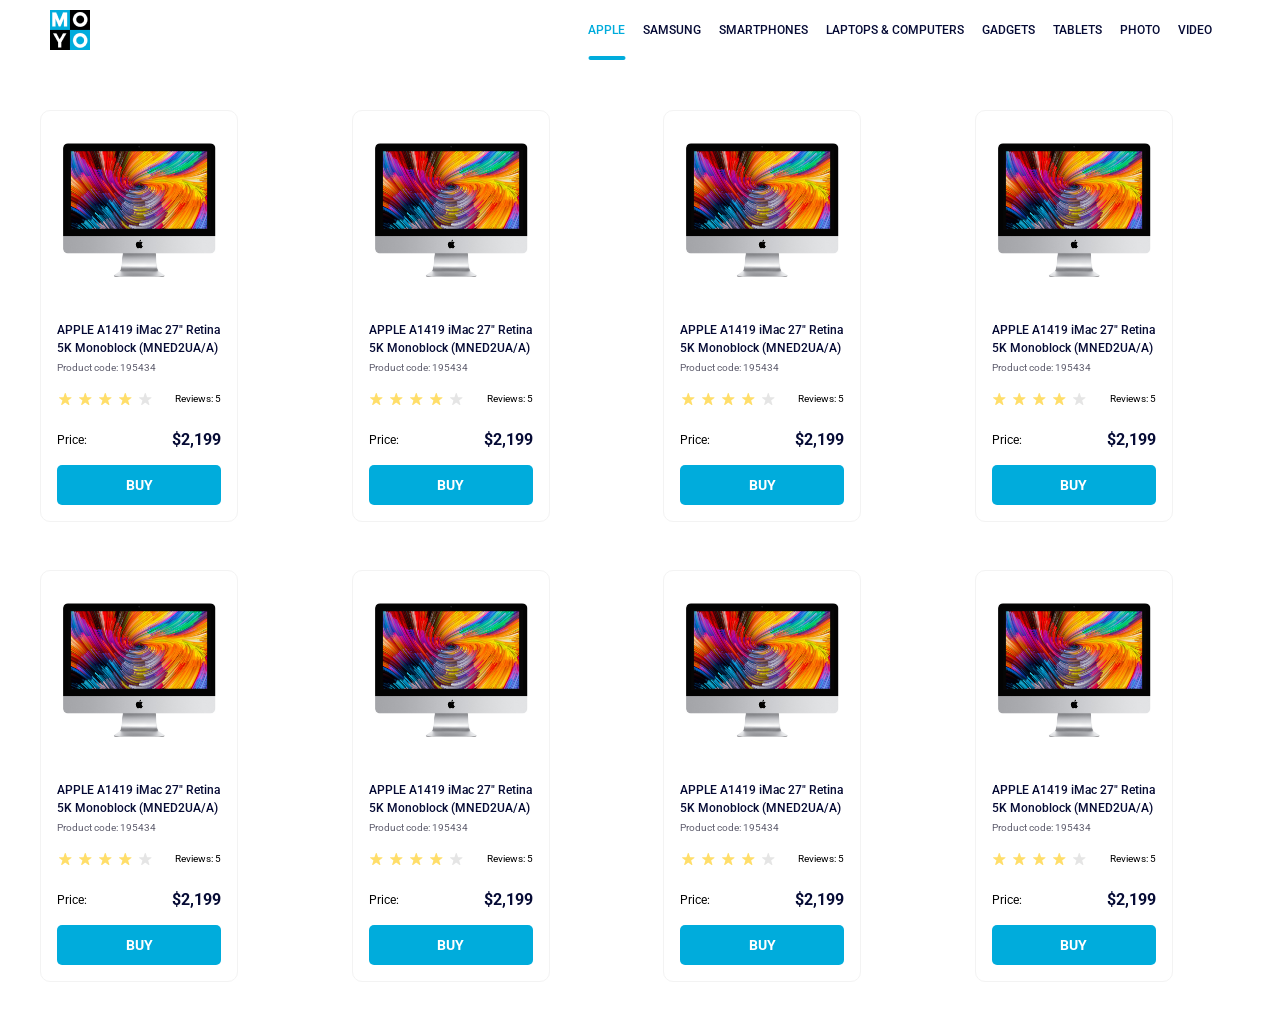
<file: index.html>
<!doctype html><html lang="en"><head><meta charset="utf-8"><meta name="viewport" content="width=device-width, initial-scale=1.0"><title>Catalog</title><link rel="preconnect" href="https://fonts.gstatic.com"><link href="https://fonts.googleapis.com/css2?family=Roboto:wght@400;500;700&display=swap" rel="stylesheet"><link rel="stylesheet" href="index.145591bd.css"></head><body> <header class="header"> <a href="#" class="header__logo"> <img src="logo.eddae0ff.png" alt="Moyo Logo"> </a> <nav class="header__nav"> <ul class="header__nav-list"> <li class="header__nav-item"> <a href="#" class="header__link is-active"> APPLE </a> </li> <li class="header__nav-item"> <a href="#" class="header__link"> SAMSUNG </a> </li> <li class="header__nav-item"> <a href="#" class="header__link"> SMARTPHONES </a> </li> <li class="header__nav-item"> <a href="#" class="header__link" data-qa="nav-hover"> LAPTOPS & COMPUTERS </a> </li> <li class="header__nav-item"> <a href="#" class="header__link"> GADGETS </a> </li> <li class="header__nav-item"> <a href="#" class="header__link"> TABLETS </a> </li> <li class="header__nav-item"> <a href="#" class="header__link"> PHOTO </a> </li> <li class="header__nav-item"> <a href="#" class="header__link"> VIDEO </a> </li> </ul> </nav> </header> <main class="catalog"> <div class="card" data-qa="card"> <img class="card__image" src="imac.202c52ff.jpeg" alt="iMac"> <div class="card__title"> APPLE A1419 iMac 27" Retina <br> 5K Monoblock (MNED2UA/A) </div> <div class="card__code">Product code: 195434</div> <div class="card__reviews"> <div class="stars stars--4"> <div class="stars__star"></div> <div class="stars__star"></div> <div class="stars__star"></div> <div class="stars__star"></div> <div class="stars__star"></div> </div> <span>Reviews: 5</span> </div> <div class="card__price-wrapper"> <span class="card__price-label">Price:</span> <span class="card__price">$2,199</span> </div> <a href="#" class="card__buy" data-qa="card-hover"> BUY </a> </div> <div class="card" data-qa="card"> <img class="card__image" src="imac.202c52ff.jpeg" alt="iMac"> <div class="card__title"> APPLE A1419 iMac 27" Retina <br> 5K Monoblock (MNED2UA/A) </div> <div class="card__code">Product code: 195434</div> <div class="card__reviews"> <div class="stars stars--4"> <div class="stars__star"></div> <div class="stars__star"></div> <div class="stars__star"></div> <div class="stars__star"></div> <div class="stars__star"></div> </div> <span>Reviews: 5</span> </div> <div class="card__price-wrapper"> <span class="card__price-label">Price:</span> <span class="card__price">$2,199</span> </div> <a href="#" class="card__buy" data-qa="card-hover"> BUY </a> </div> <div class="card" data-qa="card"> <img class="card__image" src="imac.202c52ff.jpeg" alt="iMac"> <div class="card__title"> APPLE A1419 iMac 27" Retina <br> 5K Monoblock (MNED2UA/A) </div> <div class="card__code">Product code: 195434</div> <div class="card__reviews"> <div class="stars stars--4"> <div class="stars__star"></div> <div class="stars__star"></div> <div class="stars__star"></div> <div class="stars__star"></div> <div class="stars__star"></div> </div> <span>Reviews: 5</span> </div> <div class="card__price-wrapper"> <span class="card__price-label">Price:</span> <span class="card__price">$2,199</span> </div> <a href="#" class="card__buy" data-qa="card-hover"> BUY </a> </div> <div class="card" data-qa="card"> <img class="card__image" src="imac.202c52ff.jpeg" alt="iMac"> <div class="card__title"> APPLE A1419 iMac 27" Retina <br> 5K Monoblock (MNED2UA/A) </div> <div class="card__code">Product code: 195434</div> <div class="card__reviews"> <div class="stars stars--4"> <div class="stars__star"></div> <div class="stars__star"></div> <div class="stars__star"></div> <div class="stars__star"></div> <div class="stars__star"></div> </div> <span>Reviews: 5</span> </div> <div class="card__price-wrapper"> <span class="card__price-label">Price:</span> <span class="card__price">$2,199</span> </div> <a href="#" class="card__buy" data-qa="card-hover"> BUY </a> </div> <div class="card" data-qa="card"> <img class="card__image" src="imac.202c52ff.jpeg" alt="iMac"> <div class="card__title"> APPLE A1419 iMac 27" Retina <br> 5K Monoblock (MNED2UA/A) </div> <div class="card__code">Product code: 195434</div> <div class="card__reviews"> <div class="stars stars--4"> <div class="stars__star"></div> <div class="stars__star"></div> <div class="stars__star"></div> <div class="stars__star"></div> <div class="stars__star"></div> </div> <span>Reviews: 5</span> </div> <div class="card__price-wrapper"> <span class="card__price-label">Price:</span> <span class="card__price">$2,199</span> </div> <a href="#" class="card__buy" data-qa="card-hover"> BUY </a> </div> <div class="card" data-qa="card"> <img class="card__image" src="imac.202c52ff.jpeg" alt="iMac"> <div class="card__title"> APPLE A1419 iMac 27" Retina <br> 5K Monoblock (MNED2UA/A) </div> <div class="card__code">Product code: 195434</div> <div class="card__reviews"> <div class="stars stars--4"> <div class="stars__star"></div> <div class="stars__star"></div> <div class="stars__star"></div> <div class="stars__star"></div> <div class="stars__star"></div> </div> <span>Reviews: 5</span> </div> <div class="card__price-wrapper"> <span class="card__price-label">Price:</span> <span class="card__price">$2,199</span> </div> <a href="#" class="card__buy" data-qa="card-hover"> BUY </a> </div> <div class="card" data-qa="card"> <img class="card__image" src="imac.202c52ff.jpeg" alt="iMac"> <div class="card__title"> APPLE A1419 iMac 27" Retina <br> 5K Monoblock (MNED2UA/A) </div> <div class="card__code">Product code: 195434</div> <div class="card__reviews"> <div class="stars stars--4"> <div class="stars__star"></div> <div class="stars__star"></div> <div class="stars__star"></div> <div class="stars__star"></div> <div class="stars__star"></div> </div> <span>Reviews: 5</span> </div> <div class="card__price-wrapper"> <span class="card__price-label">Price:</span> <span class="card__price">$2,199</span> </div> <a href="#" class="card__buy" data-qa="card-hover"> BUY </a> </div> <div class="card" data-qa="card"> <img class="card__image" src="imac.202c52ff.jpeg" alt="iMac"> <div class="card__title"> APPLE A1419 iMac 27" Retina <br> 5K Monoblock (MNED2UA/A) </div> <div class="card__code">Product code: 195434</div> <div class="card__reviews"> <div class="stars stars--4"> <div class="stars__star"></div> <div class="stars__star"></div> <div class="stars__star"></div> <div class="stars__star"></div> <div class="stars__star"></div> </div> <span>Reviews: 5</span> </div> <div class="card__price-wrapper"> <span class="card__price-label">Price:</span> <span class="card__price">$2,199</span> </div> <a href="#" class="card__buy" data-qa="card-hover"> BUY </a> </div> </main> </body></html>
</file>
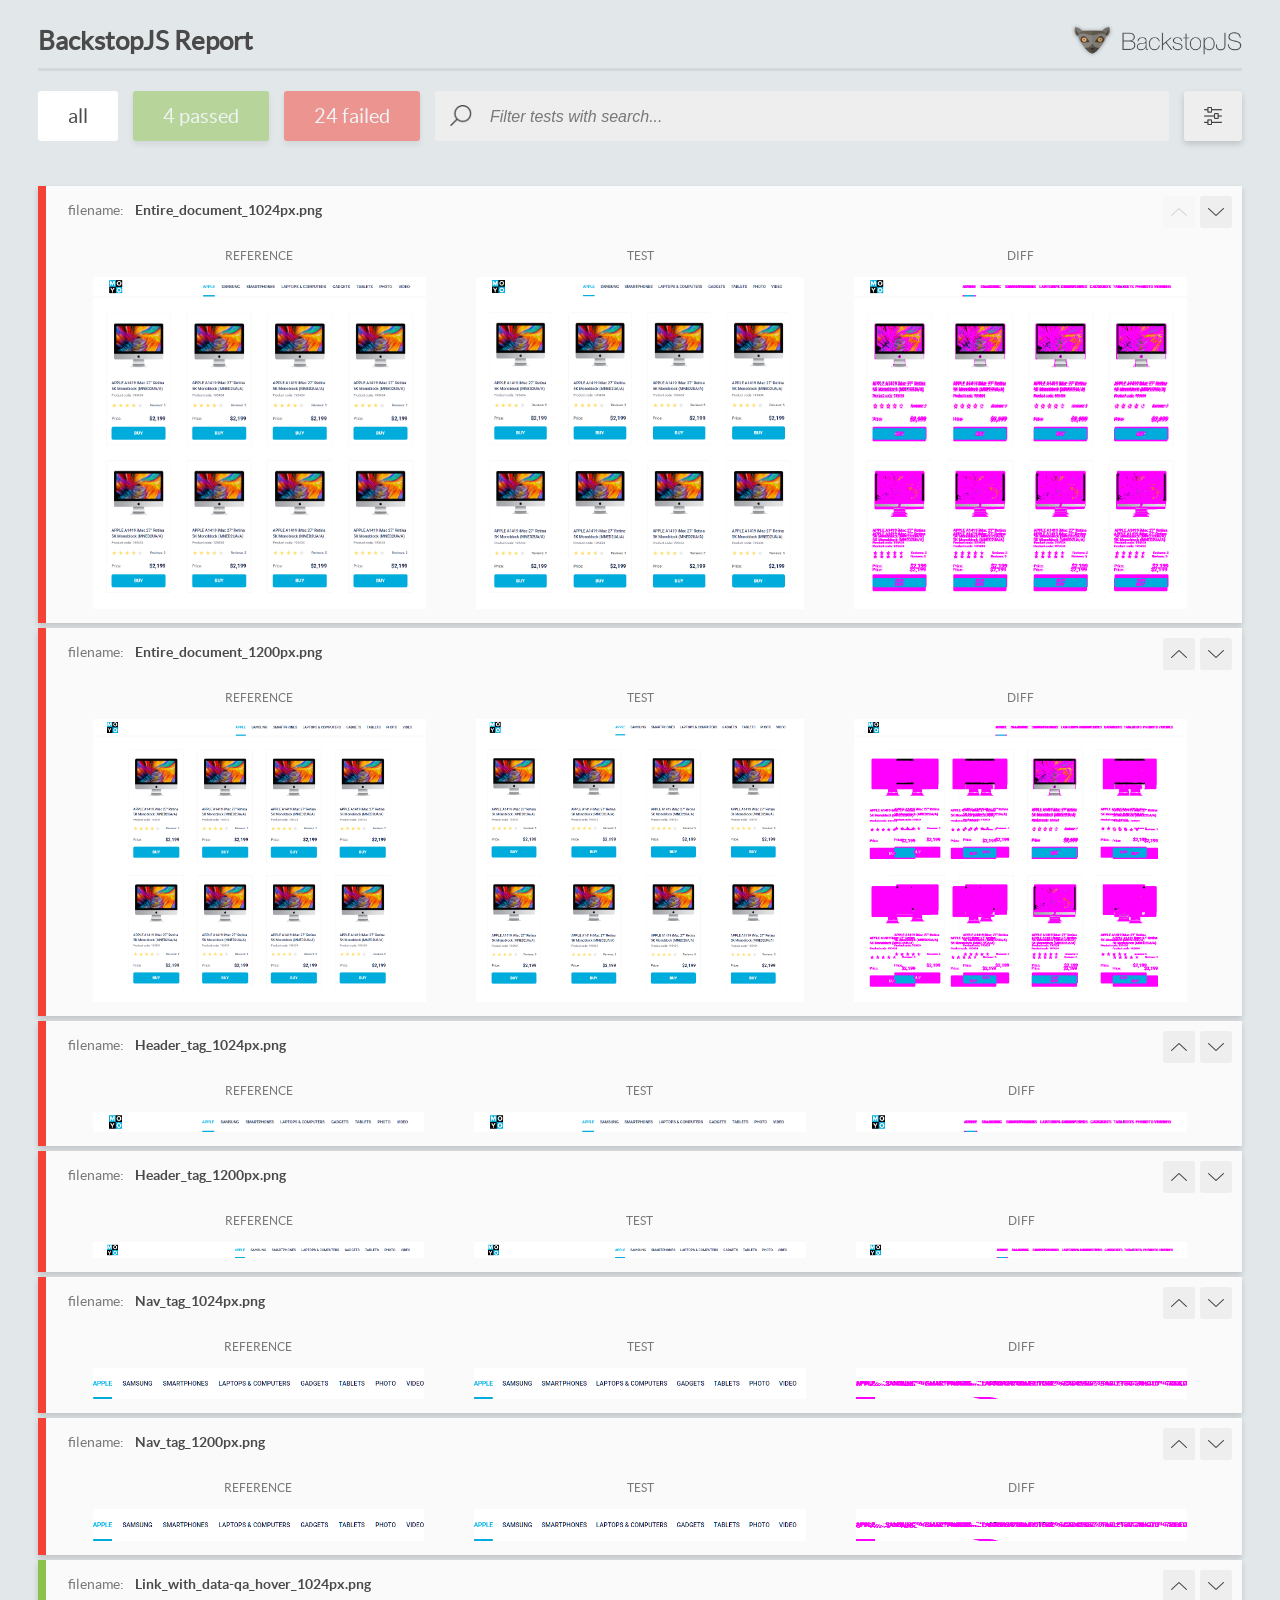
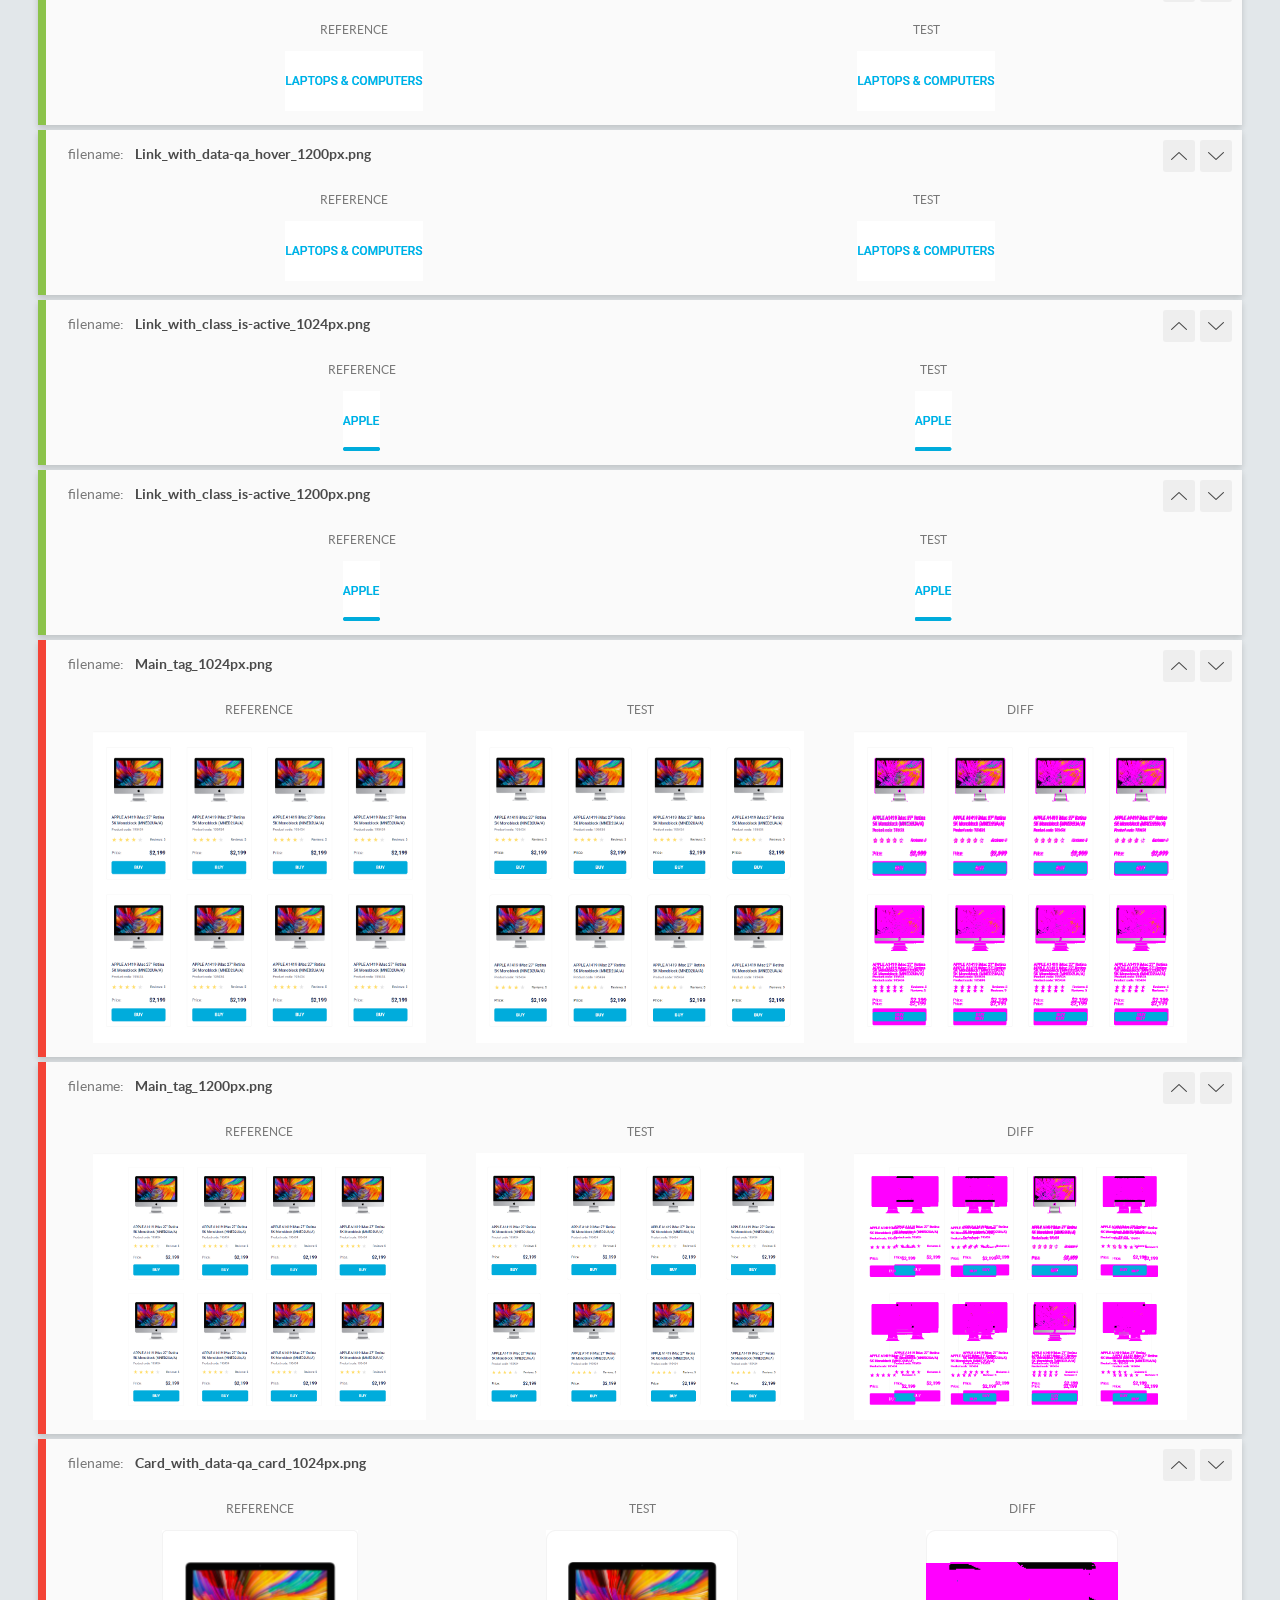
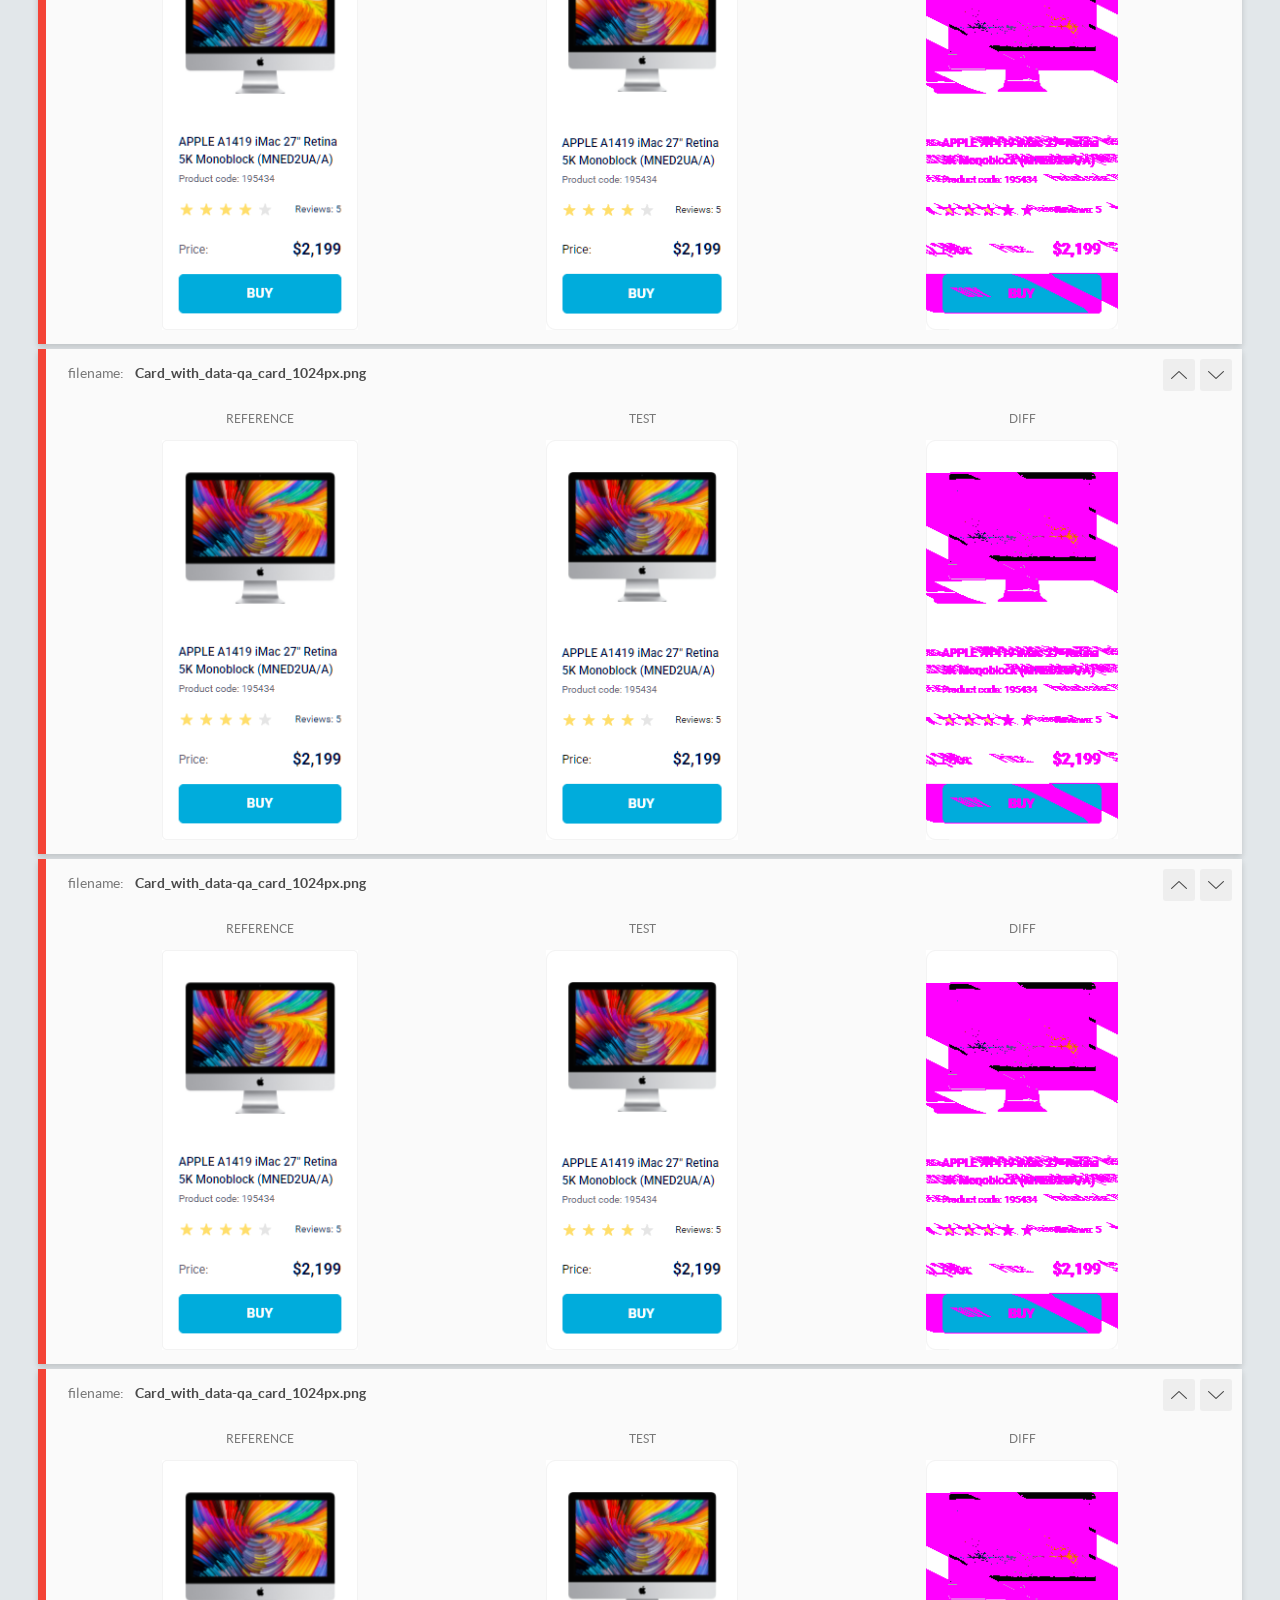
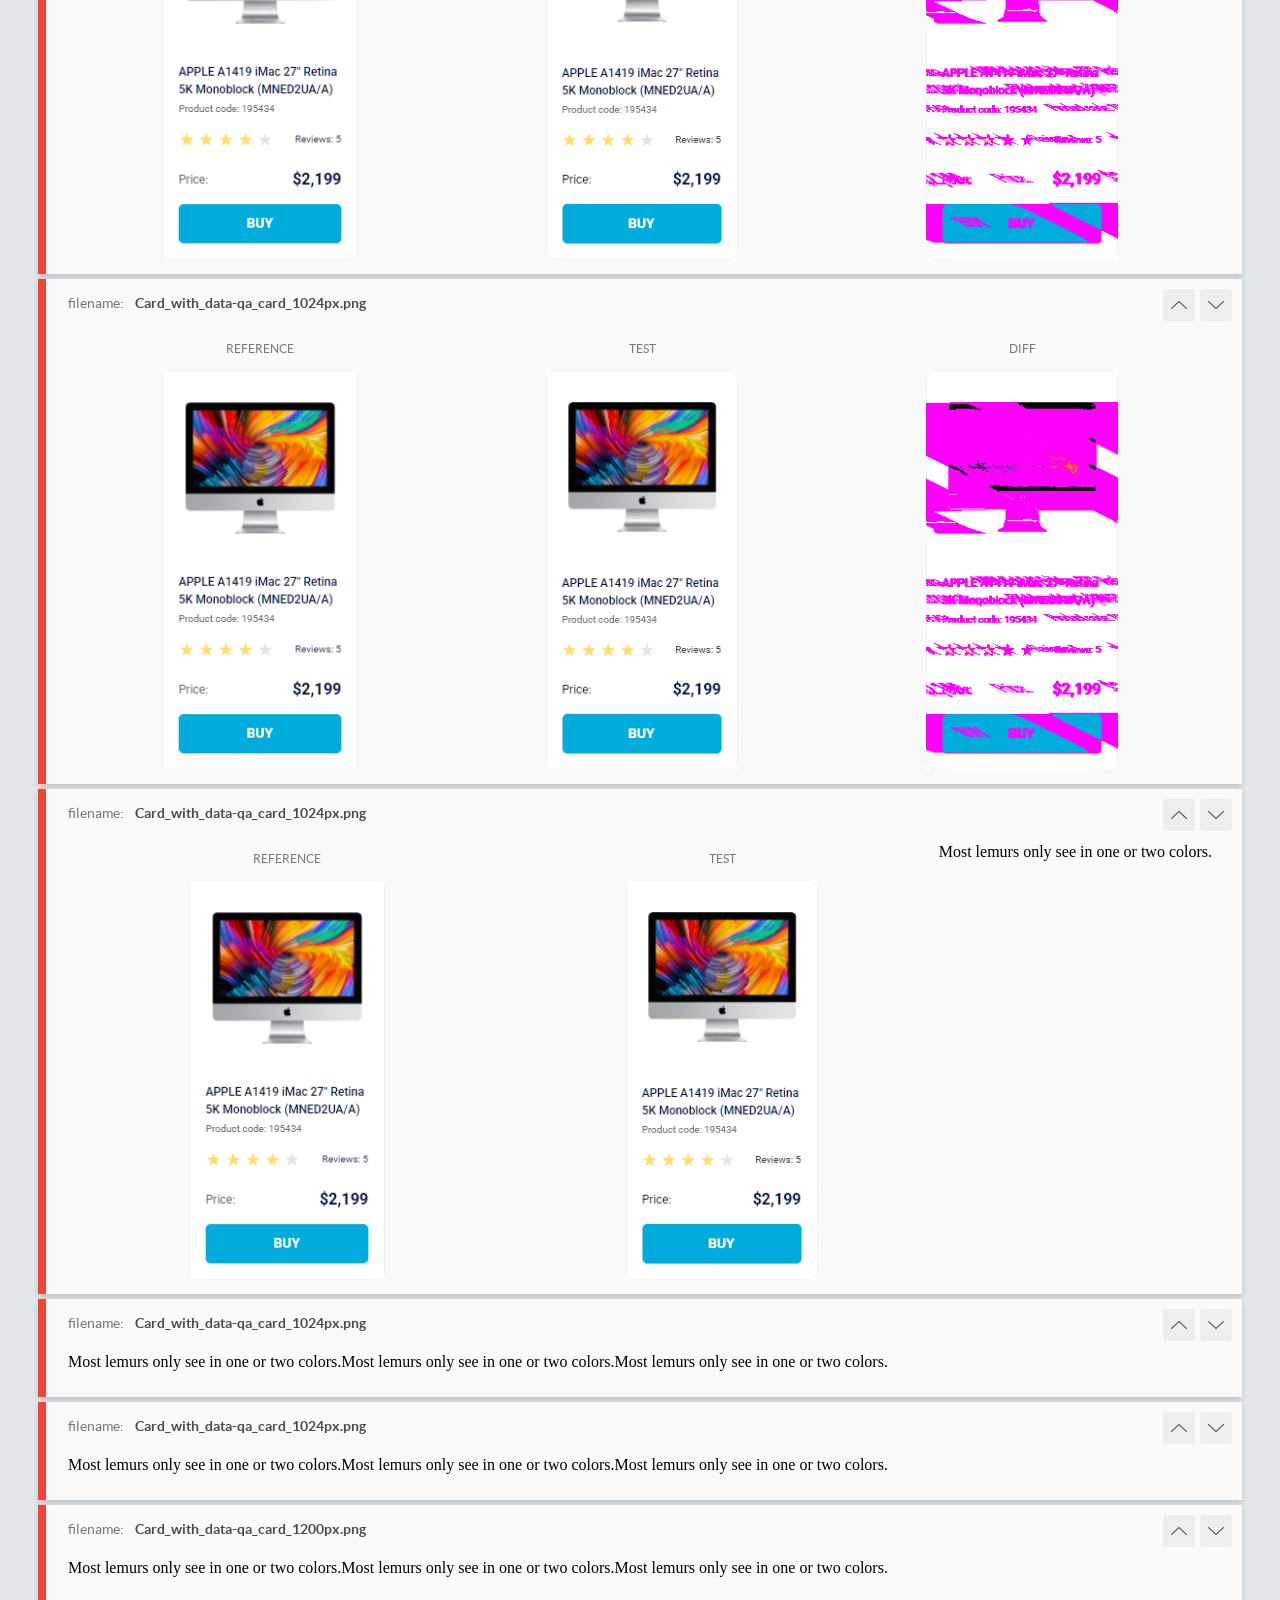
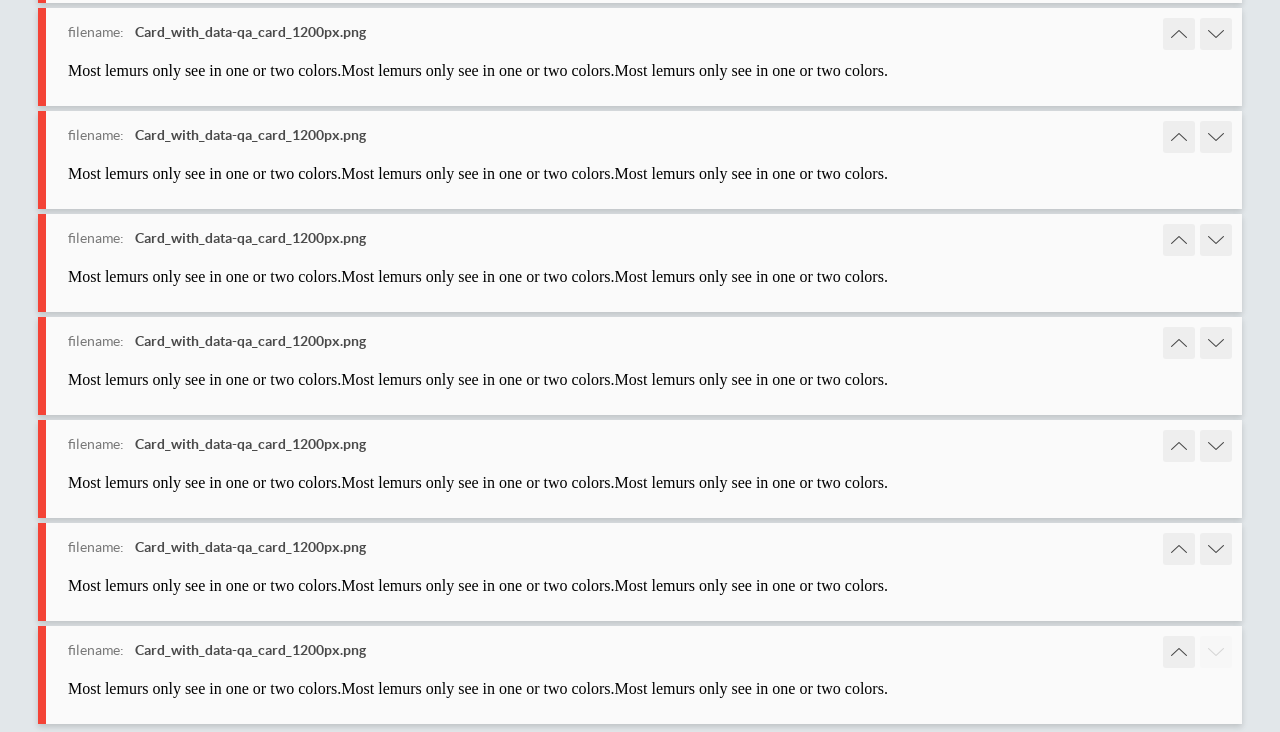
<file: report/html_report/index.html>
<!DOCTYPE html>
<html>
  <head>
    <meta charset="utf-8">
    <!-- Disable Cache -->
    <meta http-equiv="Cache-Control" content="no-cache, no-store, must-revalidate">
    <meta http-equiv="Pragma" content="no-cache">
    <meta http-equiv="Expires" content="0">

    <title>BackstopJS Report</title>

    <style>
      @font-face {
          font-family: 'latoregular';
          src: url('./assets/fonts/lato-regular-webfont.woff2') format('woff2'),
              url('./assets/fonts/lato-regular-webfont.woff') format('woff');
          font-weight: 400;
          font-style: normal;
      }
      @font-face {
          font-family: 'latobold';
          src: url('./assets/fonts/lato-bold-webfont.woff2') format('woff2'),
              url('./assets/fonts/lato-bold-webfont.woff') format('woff');
          font-weight: 700;
          font-style: normal;
      }

      .ReactModal__Body--open {
          overflow: hidden;
      }
      .ReactModal__Body--open .header {
        display: none;
      }

    </style>
  </head>
  <body style="background-color: #E2E7EA">
    <div id="root">

    </div>
    <script>
      function report (report) { // eslint-disable-line no-unused-vars
        window.tests = report;
      }
    </script>
    <script src="config.js"></script>
    <script src="index_bundle.js"></script>
  </body>
</html>
</file>
<file: index.145591bd.css>
body{box-sizing:border-box;margin:0;padding:0;font-family:Roboto,sans-serif}:root{--blue-color:#00acdc;--text-color:#060b35;--hover-color:#34568b;--transition-time:.3s}.header{background-color:#fff;justify-content:space-between;align-items:center;padding:0 50px;display:flex}.header__logo img{width:40px;height:auto;display:block}.header__nav-list{margin:0;padding:0;list-style:none;display:flex}.header__nav{align-items:center;display:flex}.header__nav-item{margin-right:18px}.header__link{color:var(--text-color);text-align:center;transition:color var(--transition-time);font-size:12px;font-weight:500;line-height:60px;text-decoration:none;display:block}.header__link:hover{color:var(--blue-color)}.header__link.is-active{color:var(--blue-color);position:relative}.header__link.is-active:after{content:"";color:var(--blue-color);background-color:var(--blue-color);border-radius:8px;width:37px;height:4px;position:absolute;top:56px;bottom:-2px;left:50%;transform:translate(-50%)}.catalog{grid-template-columns:repeat(4,200px);justify-content:center;gap:48px 46px;padding:50px 40px;display:grid}@media (width>=488px){.catalog{grid-template-columns:repeat(2,1fr)}}@media (width>=768px){.catalog{grid-template-columns:repeat(3,1fr)}}@media (width>=1024px){.catalog{grid-template-columns:repeat(4,1fr)}}.card{box-sizing:border-box;text-align:center;transition:transform var(--transition-time);background:#fff;border:1px solid #f3f3f3;border-radius:10px;width:198px;padding:32px 16px 16px}.card:hover{transform:scale(1.2)}.card__image{width:160px;height:134px;margin-bottom:40px}.card__title{color:var(--text-color);transition:color var(--transition-time);text-align:left;font-size:12px;font-weight:500;line-height:18px}.card:hover .card__title{color:var(--hover-color)}.card__code{color:#616070;text-align:left;margin-top:4px;font-size:10px;line-height:14px}.card__reviews{justify-content:space-between;align-items:center;margin-top:16px;font-size:10px;line-height:14px;display:flex}.card__price-wrapper{justify-content:space-between;align-items:center;margin-top:24px;font-size:12px;line-height:18px;display:flex}.card__price{color:var(--text-color);font-size:16px;font-weight:700}.card__buy{text-align:center;background-color:var(--blue-color);color:#fff;transition:background-color var(--transition-time),color var(--transition-time);border-radius:5px;margin-top:16px;padding:12px;font-size:14px;font-weight:700;text-decoration:none;display:block}.card__buy:hover{color:var(--blue-color);border:2px solid var(--blue-color);background-color:#fff}.stars{display:flex}.stars__star{background-image:url(star.822d561e.svg);background-position:50%;background-repeat:no-repeat;width:16px;height:16px}.stars__star:not(:first-child){margin-left:4px}.stars--1 .stars__star:nth-child(-n+1),.stars--2 .stars__star:nth-child(-n+2),.stars--3 .stars__star:nth-child(-n+3),.stars--4 .stars__star:nth-child(-n+4),.stars--5 .stars__star:nth-child(-n+5){background-image:url(star-active.edda4c43.svg)}
/*# sourceMappingURL=index.145591bd.css.map */
</file>
